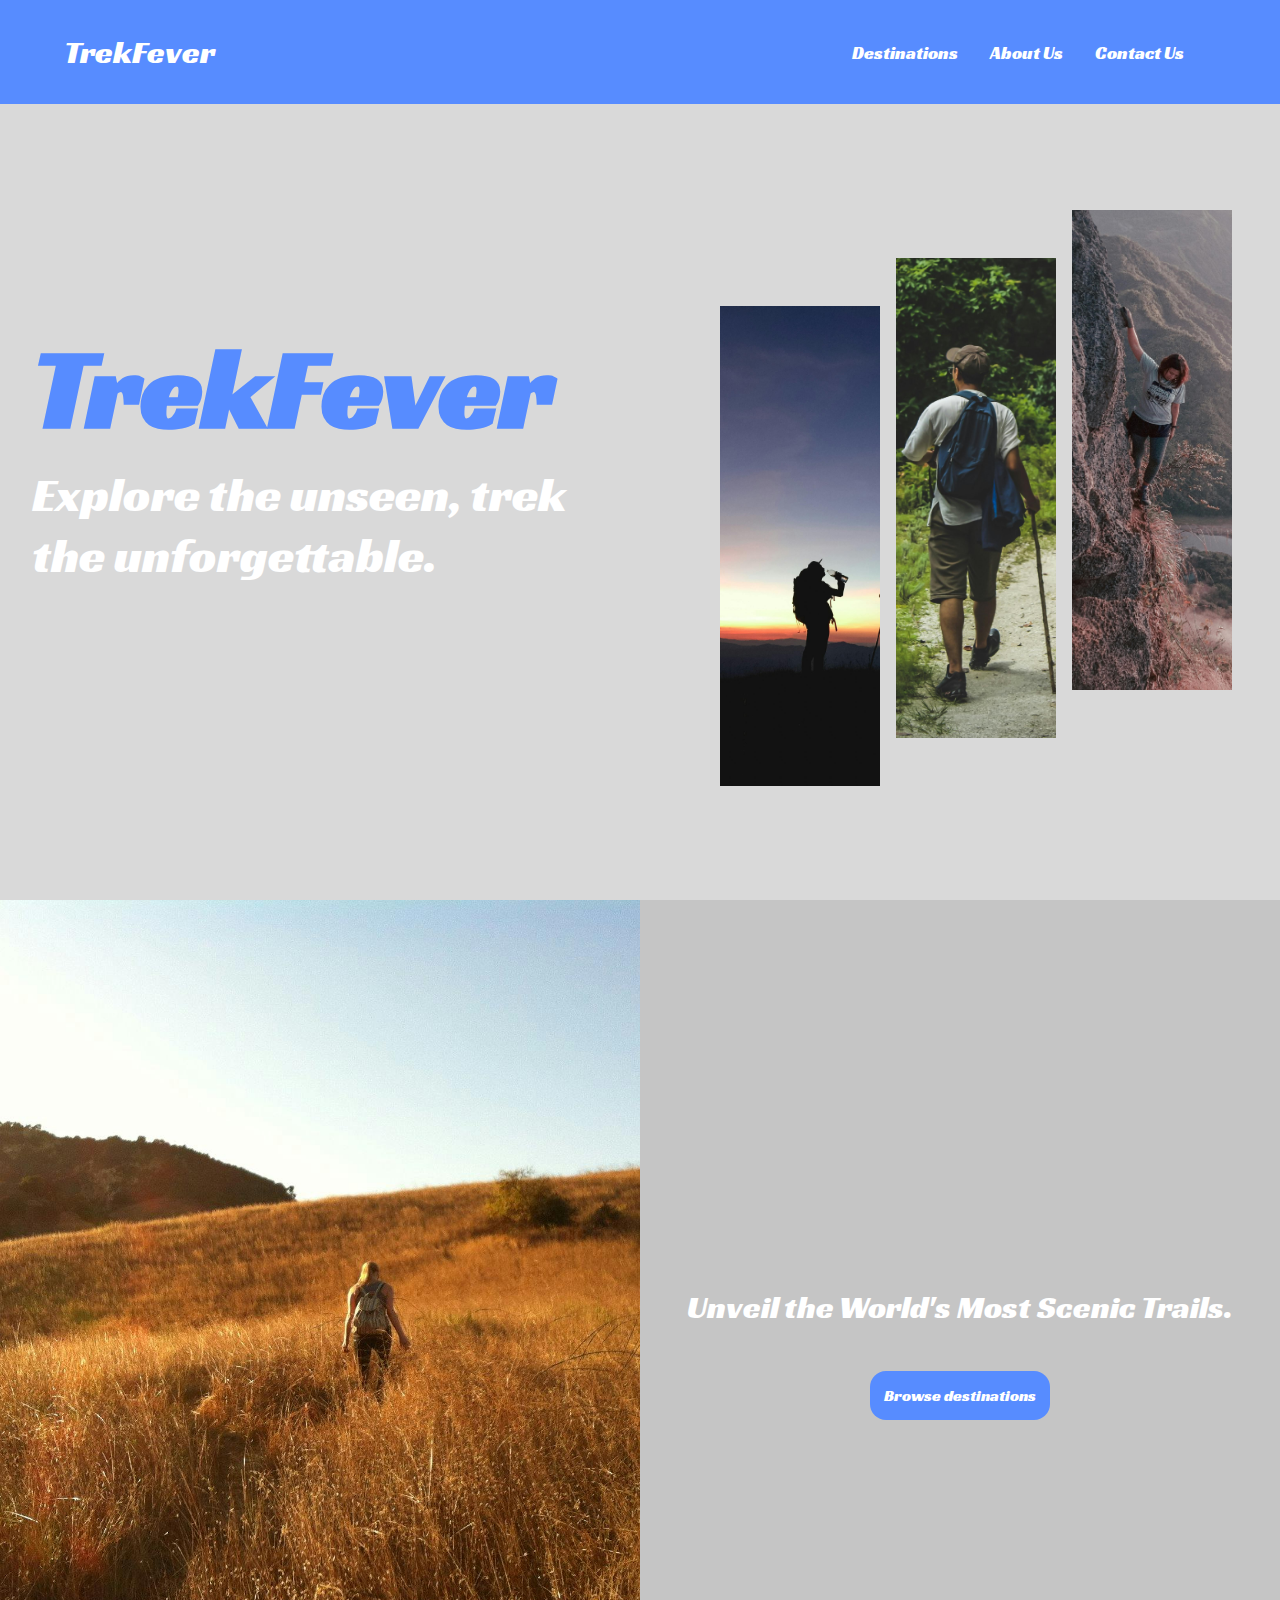
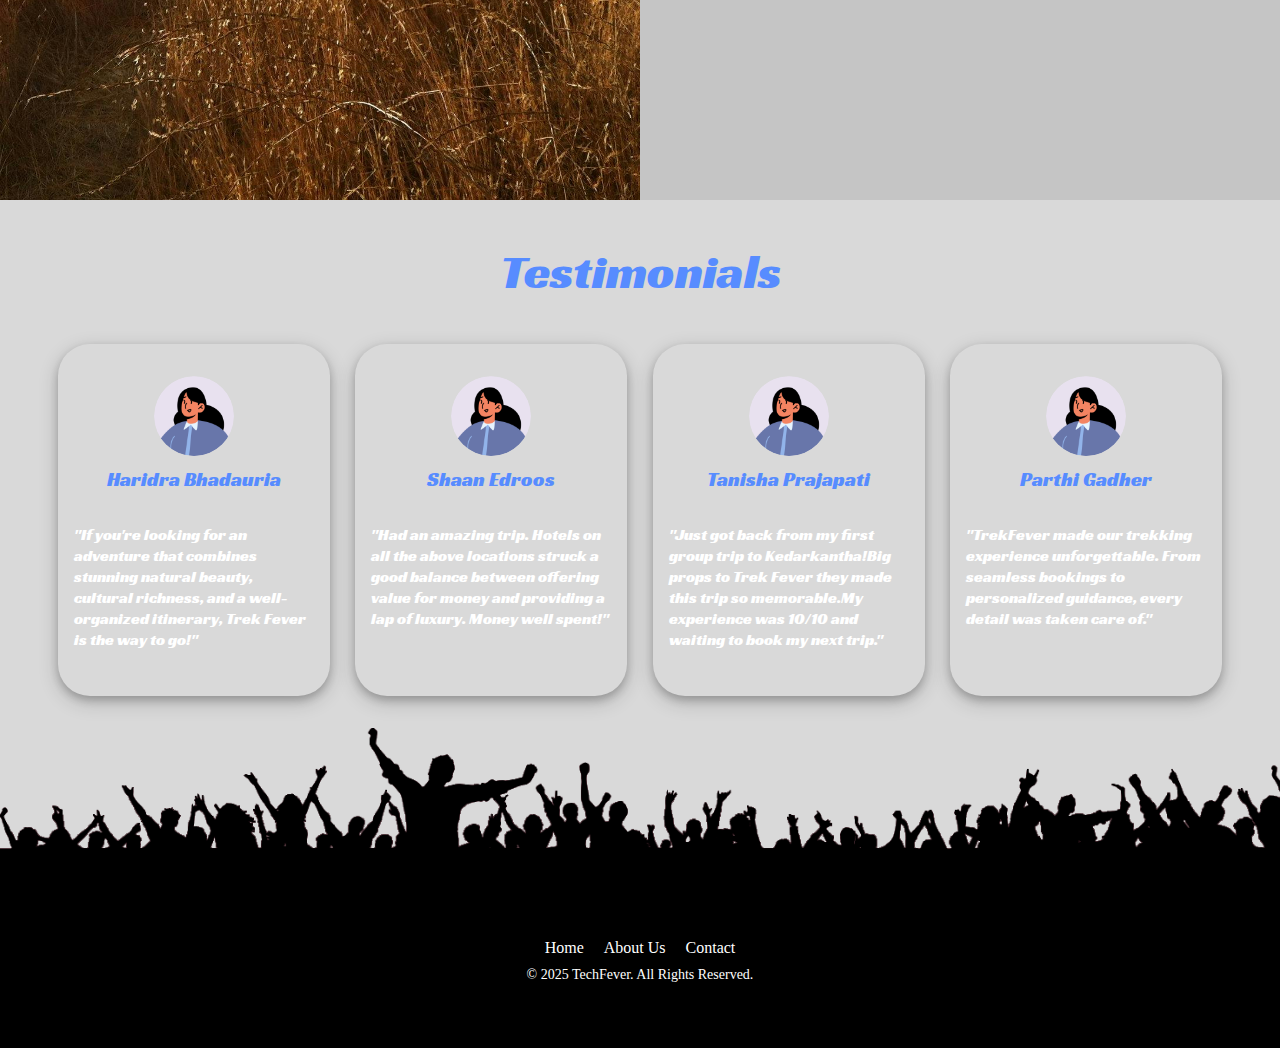
<file: index.html>
<!DOCTYPE html>
<html lang="en">
  <head>
    <meta charset="UTF-8" />
    <meta name="viewport" content="width=device-width, initial-scale=1.0" />
    <title>TrekFever</title>
    <link rel="stylesheet" href="style.css" />
  </head>
  <body>
      <div class="navbar racing-sans-one-regular">
        <div class="container">
          <div class="brand"><a href="/">TrekFever</a></div>
          <div class="link">
            <div class="link-item">
              <a href="destinations.html">Destinations</a>
            </div>
            <div class="link-item"><a href="about-us.html">About Us</a></div>
            <div class="link-item">
              <a href="contact-us.html">Contact Us</a>
            </div>
          </div>
        </div>
      </div>
      <div class="main-content">
        <div class="main-content-text racing-sans-one-regular">
          <h1>TrekFever</h1>
          <div>Explore the unseen, trek the unforgettable.</div>
        </div>
        <div class="main-content-image">
          <div class="image-container">
            <div class="image sunset-with-friends"></div>
            <div class="image walk-in-the-woods"></div>
            <div class="image death-is-near"></div>
            </div>
          </div>
        </div>
        <div class="destinations">
          <div class="vinland"></div>
          <div class="destinations-text racing-sans-one-regular">
            <h2>Unveil the World's Most Scenic Trails. </h2>
            <button>
              <a href="destinations.html">Browse destinations</a>
            </button>
          </div>
        </div>
        <div class="testimonials">
          <h2 class="racing-sans-one-regular">Testimonials</h2>
          <div class="cards">
            <div class="card">
              <div class="avatar">
              </div>
              <div class="name racing-sans-one-regular">
                Haridra Bhadauria
              </div>
              <div class="testimony racing-sans-one-regular">
                "If you're looking for an adventure that combines stunning natural beauty, cultural richness, and a well-organized itinerary, Trek Fever is the way to go!"
              </div>
            </div>
            <div class="card">
              <div class="avatar">
              </div>
              <div class="name racing-sans-one-regular">
               Shaan Edroos
              </div>
              <div class="testimony racing-sans-one-regular">
                "Had an amazing trip. Hotels on all the above locations struck a good balance between offering value for money and providing a lap of luxury. Money well spent!"
              </div>
            </div>
            <div class="card">
              <div class="avatar">
              </div>
              <div class="name racing-sans-one-regular">
                Tanisha Prajapati
              </div>
              <div class="testimony racing-sans-one-regular">
                "Just got back from my first group trip to Kedarkantha!Big props to Trek Fever they made this trip so memorable.My experience was 10/10 and waiting to book my next trip."
              </div>
            </div>
            <div class="card">
              <div class="avatar">
              </div>
              <div class="name racing-sans-one-regular">
                Parthi Gadher
              </div>
              <div class="testimony racing-sans-one-regular">
                "TrekFever made our trekking experience unforgettable. From seamless bookings to personalized guidance, every detail was taken care of."
              </div>
            </div>
            </div>
            <div class="footer">
              <div class="footer-img"></div>
              <div class="footer-content">
                <div class="footer-container">
                  <ul class="footer-links">
                    <li><a href="#">Home</a></li>
                    <li><a href="#">About Us</a></li>
                    <li><a href="#">Contact</a></li>
                  </ul>
                  <p>&copy; 2025 TechFever. All Rights Reserved.</p>
                </div>
              </div>
            </div>
  
          </div>
        </div>
      </div>
    </div>
  </body>
</html>
</file>
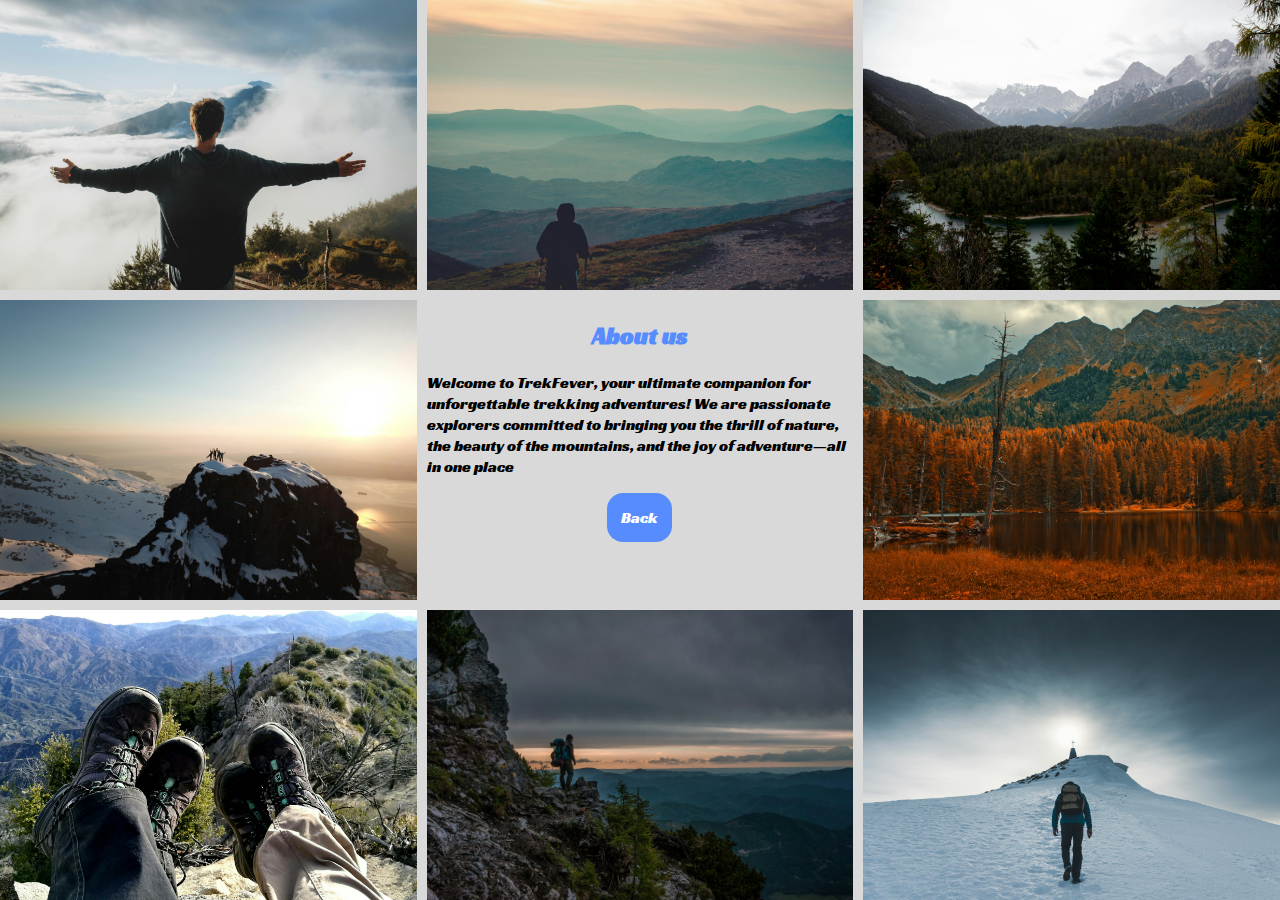
<file: about-us.html>
<!DOCTYPE html>
<html lang="en">
  <head>
    <meta charset="UTF-8" />
    <meta name="viewport" content="width=device-width, initial-scale=1.0" />
    <title>TrekFever - About Us</title>
    <link rel="stylesheet" href="style.css" />
  </head>
  <body>
    <div class="about-body">
      <div class="grid-box tl"></div>
      <div class="grid-box t"></div>
      <div class="grid-box tr"></div>
      <div class="grid-box cl"></div>
      <div class="grid-box c racing-sans-one-regular">
        <h2>About us</h2>
        <div>
          Welcome to TrekFever, your ultimate companion for unforgettable
          trekking adventures! We are passionate explorers committed to bringing
          you the thrill of nature, the beauty of the mountains, and the joy of
          adventure—all in one place
        </div>
        <button><a href="index.html">Back</a></button>
      </div>
      <div class="grid-box cr"></div>
      <div class="grid-box bl"></div>
      <div class="grid-box b"></div>
      <div class="grid-box br"></div>
    </div>
  </body>
</html>
</file>
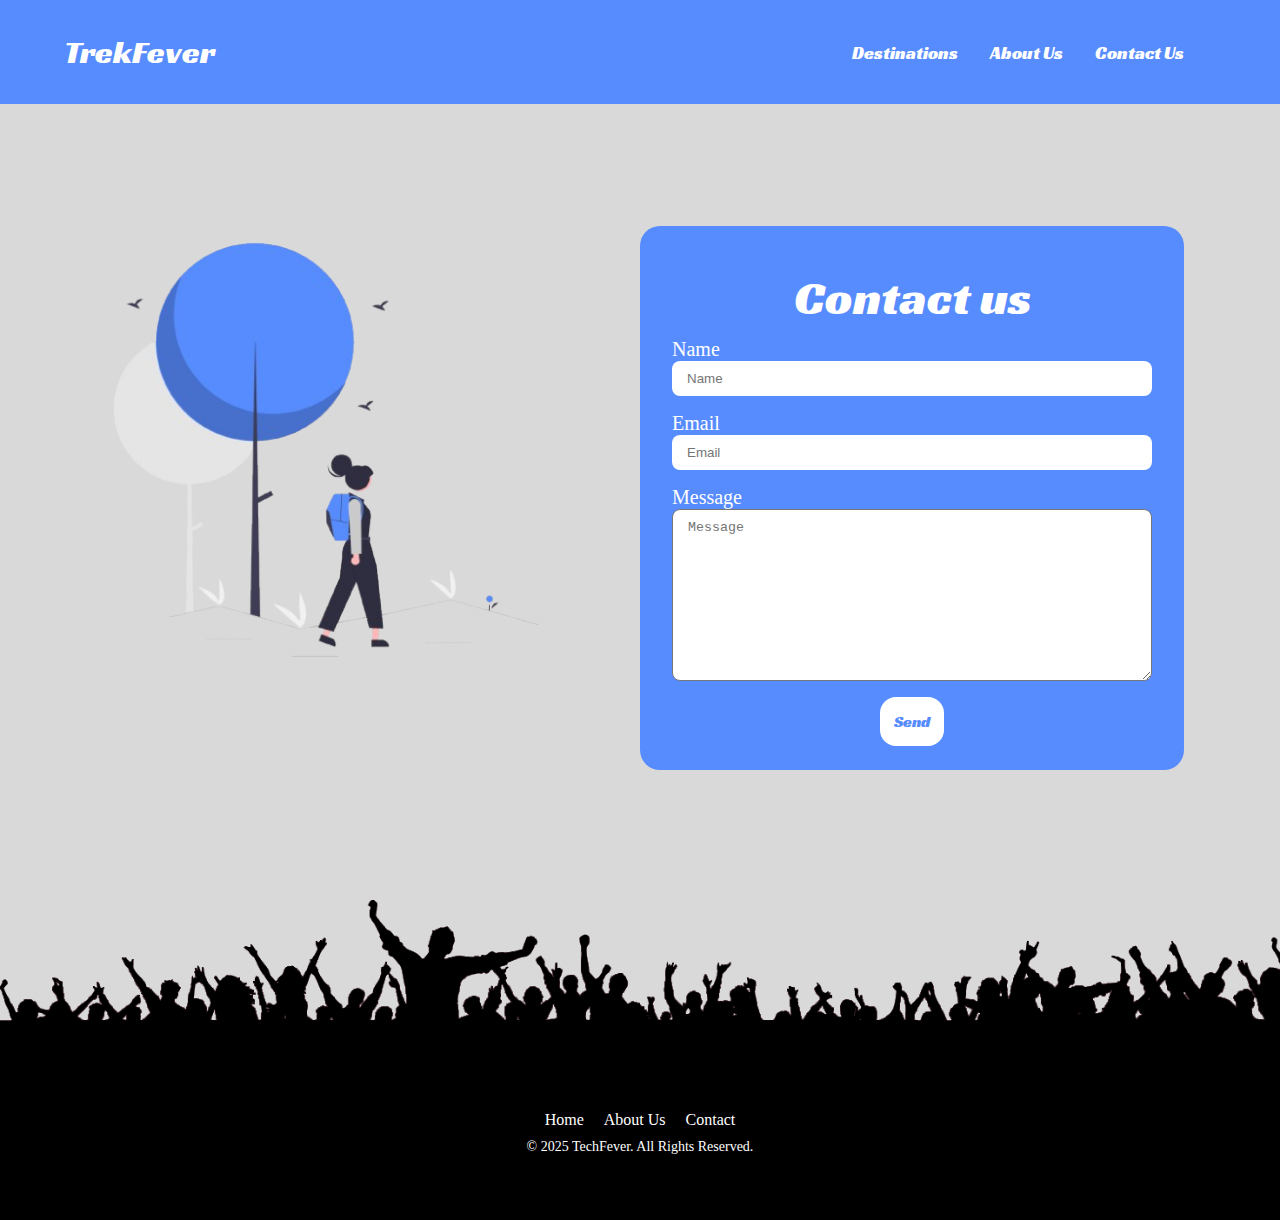
<file: contact-us.html>
<!DOCTYPE html>
<html lang="en">
  <head>
    <meta charset="UTF-8" />
    <meta name="viewport" content="width=device-width, initial-scale=1.0" />
    <title>TrekFever - Contact Us</title>
    <link rel="stylesheet" href="style.css" />
  </head>
  <body>
    <div class="navbar racing-sans-one-regular">
      <div class="container">
        <div class="brand"><a href="/">TrekFever</a></div>
        <div class="link">
          <div class="link-item">
            <a href="destinations.html">Destinations</a>
          </div>
          <div class="link-item"><a href="about-us.html">About Us</a></div>
          <div class="link-item">
            <a href="contact-us.html">Contact Us</a>
          </div>
        </div>
      </div>
    </div>

    <div class="contact-body">
      <div class="camp-img-section">
        <div class="camp-img"></div>
      </div>
      <div class="contact-form-section">
        <form action="" class="contact-form">
          <h2 class="racing-sans-one-regular">Contact us</h2>

          <div class="contact-attr">
            <label for="name">Name</label>
            <input type="text" id="name" placeholder="Name" />
          </div>
          <div class="contact-attr">
            <label for="email">Email</label>
            <input type="text" id="email" placeholder="Email" />
          </div>
          <div class="contact-attr textbox">
            <label for="message">Message</label>
            <textarea
              type="text"
              id="message"
              rows="10"
              cols="30"
              placeholder="Message"
            ></textarea>
          </div>
          <button class="racing-sans-one-regular">Send</button>
        </form>
      </div>
    </div>

    <div class="footer">
      <div class="footer-img"></div>
      <div class="footer-content">
        <footer>
          <div class="footer-container">
            <ul class="footer-links">
              <li><a href="#">Home</a></li>
              <li><a href="#">About Us</a></li>
              <li><a href="#">Contact</a></li>
            </ul>
            <p>&copy; 2025 TechFever. All Rights Reserved.</p>
          </div>
        </footer>
      </div>
    </div>
  </body>
</html>
</file>
<file: style.css>
@import url("https://fonts.googleapis.com/css2?family=Racing+Sans+One&display=swap");

body {
  margin: 0;
  padding: 0;
  width: 100vw;
  background-color: #d9d9d9;
  overflow-x: hidden;
}

h1,
h2,
h3,
h4 {
  line-height: 0;
}

.racing-sans-one-regular {
  font-family: "Racing Sans One", serif;
  font-weight: 400;
  font-style: normal;
}

.navbar {
  position: fixed;
  background-color: #578cff;
  display: flex;
  width: 100%;
  z-index: 1000;
}

.navbar .brand {
  color: white;
  font-size: 2rem;
  margin-right: auto;
}

a {
  text-decoration: none;
  color: white;
}

.navbar .link {
  display: flex;
}

.navbar .link .link-item:hover {
}

.navbar .link .link-item {
  color: white;
  margin-right: 2rem;
  font-size: large;
}

.navbar .container {
  width: 100%;
  display: flex;
  padding: 2rem;
  justify-content: center;
  align-items: center;
  padding: 2rem 4rem 2rem 4rem;
}

.main-content {
  height: 100vh;
  width: 100%;
  display: flex;
}

.main-content-text {
  width: 50%;
  display: flex;
  flex-direction: column;
  justify-content: center;
  align-items: center;
  padding: 0 2rem 0 2rem;
}

.main-content-image {
  width: 50%;
}

.main-content-text h1 {
  color: #578cff;
  width: 100%;
  font-size: 7rem;
  padding: 0;
  line-height: 0;
}

.main-content-text div {
  color: white;
  font-size: 3rem;
}

.image-container {
  height: 100%;
  display: flex;
  align-items: center;
  justify-content: space-evenly;
  margin: 0 2rem 0 2rem;
}

.image {
  width: 10rem;
  height: 30rem;
  z-index: 1;
}

.sunset-with-friends {
  background-image: url("public/sunset-with-friends.jpg");
  background-size: cover;
  background-position: center;
  background-repeat: no-repeat;
  transform: translate(0, 6rem);
}

.walk-in-the-woods {
  background-image: url("public/walk-in-the-woods.jpg");
  background-size: cover;
  background-position: center;
  background-repeat: no-repeat;
  transform: translate(0, 3rem);
}
.death-is-near {
  background-image: url("public/death-is-near.jpg");
  background-size: cover;
  background-position: center;
  background-repeat: no-repeat;
}

.destinations {
  height: 100vh;
  width: 100%;
  background-color: #c5c5c5;
  display: flex;
}

.vinland {
  background-image: url("public/vinland.jpg");
  height: 100%;
  width: 50%;
  background-size: cover;
  background-position: center;
  background-repeat: no-repeat;
  box-sizing: border-box;
}

.destinations-text {
  height: 100%;
  width: 50%;
  display: flex;
  flex-direction: column;
  justify-content: center;
  align-items: center;
  color: white;
}

.destinations-text h2 {
  font-size: 2rem;
  margin-bottom: 4rem;
  font-weight: 100;
}

button {
  all: unset;
  padding: 14px;
  border-radius: 1rem;
  background-color: #578cff;
  cursor: pointer;
  color: white;
}

.destinations-text button:hover {
  filter: brightness(80%); /* Darkens the button by reducing brightness */
}

.testimonials h2 {
  color: #578cff;
  text-align: center;
  font-size: 3rem;
  padding: 2rem 0 2rem 0;
}

.card {
  height: 20rem;
  width: 15rem;
  display: flex;
  flex-direction: column;
  align-items: center;
  border-radius: 2rem;
  padding: 1rem;
  box-shadow: 0 4px 8px 0 rgba(0, 0, 0, 0.2), 0 6px 20px 0 rgba(0, 0, 0, 0.19);
}

.cards {
  display: flex;
  justify-content: space-evenly;
  margin: 2rem;
}

.avatar {
  height: 5rem;
  width: 5rem;
  background-size: cover;
  background-position: center;
  background-repeat: no-repeat;
  box-sizing: border-box;
  border-radius: 100%;
  background-image: url("public/fem-avatar.png");
  margin-top: 1rem;
  margin-bottom: 10px;
}

.name {
  font-size: 20px;
  color: #578cff;
  margin-bottom: 2rem;
}

.testimony {
  color: white;
  font-weight: 100;
}

.footer-img {
  width: 100%;
  height: 10rem;
  background-image: url("public/footer.png");
  background-size: cover;
}

.footer-content {
  height: 10rem;
  width: 100%;
  background-color: black;
  display: flex;
  justify-content: center;
  align-items: center;
  color: white;
  font-size: 1rem;
}

footer {
  color: #fff;
  padding: 20px 0;
  text-align: center;
}

.footer-container {
  max-width: 1200px;
  margin: 0 auto;
}

.footer-links {
  list-style: none;
  padding: 0;
  margin: 0;
  display: flex;
  justify-content: center;
  gap: 20px;
}

.footer-links li {
  margin: 0;
}

.footer-links a {
  color: #fff;
  text-decoration: none;
  font-size: 16px;
}

.footer-links a:hover {
  color: #00bcd4;
}

.footer p {
  margin-top: 10px;
  font-size: 14px;
}

.contact-body {
  height: 100vh;
  width: 100vw;
  display: flex;
}

.camp-img-section {
  height: 100%;
  width: 50%;
  display: flex;
  justify-content: center;
  align-items: center;
}

.camp-img {
  height: 30rem;
  width: 30rem;
  background-image: url("public/trekking.png");
  background-size: cover;
}

.contact-form-section {
  height: 100%;
  width: 50%;
  display: flex;
  justify-content: start;
  align-items: center;
}

.contact-form {
  height: 30rem;
  width: 30rem;
  background-color: #578cff;
  border-radius: 20px;
  padding: 2rem;
  display: flex;
  flex-direction: column;
  align-items: center;
  transform: translate(0, 3rem);
}

.contact-form h2 {
  color: white;
  font-size: 3rem;
}

.contact-attr {
  width: 100%;
  color: white;
  font-size: 20px;
  margin-bottom: 1rem;
  box-sizing: border-box;
}

.contact-form input {
  border: none;
  display: block;
  padding: 10px 15px 10px 15px;
  border-radius: 8px;
  width: 100%;
  box-sizing: border-box;
}

.textbox {
  display: flex;
  flex-direction: column;
}

.textbox textarea {
  padding: 10px 15px 10px 15px;
  border-radius: 8px;
}

.contact-form button {
  color: #578cff;
  background-color: white;
}

.about-body {
  height: 100vh;
  width: 100%;
  display: grid;
  grid-template-columns: repeat(3, 1fr);
  grid-template-rows: repeat(3, 1fr);
}

.grid-box {
}

.tl {
  background-image: url("public/about-img-1.jpg");
  background-size: cover;
  background-position: center;
  background-repeat: no-repeat;
  margin: 0 10px 10px 0;
}

.t {
  background-image: url("public/about-img-2.jpg");
  background-size: cover;
  background-position: center;
  background-repeat: no-repeat;
  margin: 0 0 10px 0;
}

.tr {
  background-image: url("public/about-img-3.jpg");
  background-size: cover;
  background-position: center;
  background-repeat: no-repeat;
  margin: 0 0 10px 10px;
}

.cl {
  background-image: url("public/about-img-4.jpg");
  background-size: cover;
  background-position: center;
  background-repeat: no-repeat;
  margin: 0 10px 0 0;
}

.cr {
  background-image: url("public/about-img-5.jpg");
  background-size: cover;
  background-position: center;
  background-repeat: no-repeat;
  margin: 0 0 0 10px;
}

.bl {
  background-image: url("public/about-img-6.jpg");
  background-size: cover;
  background-position: center;
  background-repeat: no-repeat;
  margin: 10px 10px 0 0;
}

.b {
  background-image: url("public/about-img-7.jpg");
  background-size: cover;
  background-position: center;
  background-repeat: no-repeat;
  margin: 10px 0 0 0;
}

.br {
  background-image: url("public/about-img-8.jpg");
  background-size: cover;
  background-position: center;
  background-repeat: no-repeat;
  margin: 10px 0 0 10px;
}

.c {
  display: flex;
  flex-direction: column;
  align-items: center;
  color: #578cff;
  gap: 1rem;
  padding: 1rem 0 1rem 0;
}

.c div {
  color: black;
}

.card-container {
  padding-top: 8rem;
  display: flex;
  justify-content: center;
  flex-wrap: wrap;
  gap: 2rem;
}

.card-image {
  color: black;
  border-radius: 2rem 2rem 0 0;
  height: 67%;
  width: 100%;
}

.card-dest {
  height: 30rem;
  width: 20rem;
  display: flex;
  flex-direction: column;
  align-items: center;
  border-radius: 2rem;
  box-shadow: 0 4px 8px 0 rgba(0, 0, 0, 0.2), 0 6px 20px 0 rgba(0, 0, 0, 0.19);
  color: white;
  font-weight: bold;
}

.card-text {
  padding: 0 1rem 0 1rem;
  width: 100%;
}

.image-text {
  display: flex;
  justify-content: space-between;
  align-items: end;
  padding: 0 1rem 0 1rem;
  height: 100%;
  font-size: 1rem;
}

.image-text div {
  margin-bottom: 1rem;
  background-color: white;
  padding: 10px;
  border-radius: 10px;
}

.time {
  display: flex;
  align-items: center;
  justify-content: start;
  color: black;
}

.icon {
  color: #578cff;
  height: 35px;
  width: 35px;
}

.book-btn {
  flex-grow: 1;
  background-color: #578cff;
  width: 100%;
  border-radius: 0 0 2rem 2rem;
  text-align: center;
  display: flex;
  align-items: center;
  justify-content: center;
}

.book-btn:hover {
  filter: brightness(80%);
  cursor: pointer;
}

.kedarkantha {
  background-image: url("public/kedarnath.jpg");
  background-size: cover;
  background-position: bottom;
  background-repeat: no-repeat;
}

.deo-tibba {
  background-image: url("public/deo-tibba.jpeg");
  background-size: cover;
  background-position: bottom;
  background-repeat: no-repeat;
}

.chandrakhani-pass {
  background-image: url("public/chandrakani-pass.jpeg");
  background-size: cover;
  background-position: bottom;
  background-repeat: no-repeat;
}

.har-ki-dun {
  background-image: url("public/har-ki-dun.jpeg");
  background-size: cover;
  background-position: bottom;
  background-repeat: no-repeat;
}

.bhrigu-lake {
  background-image: url("public/bhrigu-lake.jpg");
  background-size: cover;
  background-position: bottom;
  background-repeat: no-repeat;
}

.sar-pass {
  background-image: url("public/sar-pass.jpg");
  background-size: cover;
  background-position: bottom;
  background-repeat: no-repeat;
}

.hampta {
  background-image: url("public/hampta-pass.jpg");
  background-size: cover;
  background-position: bottom;
  background-repeat: no-repeat;
}
</file>
